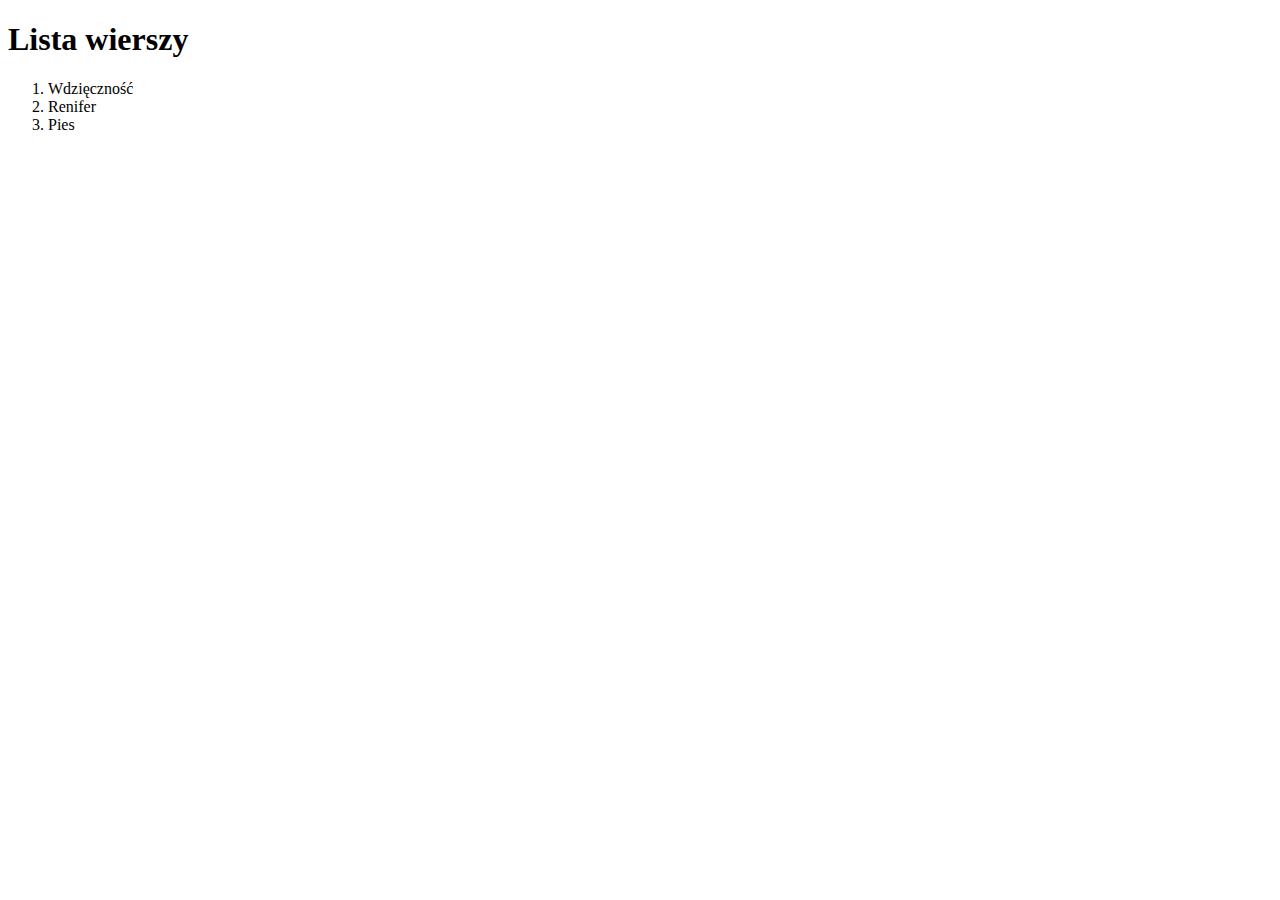
<file: poems.html>
<!DOCTYPE html>
<html lang="pl"><head><meta charset="UTF-8"><title>Wiersze</title><link rel="stylesheet" href="style.css"></head>
<body><h1>Lista wierszy</h1><ol>
<li>Wdzięczność</li>
<li>Renifer</li>
<li>Pies</li>
</ol></body></html>
</file>
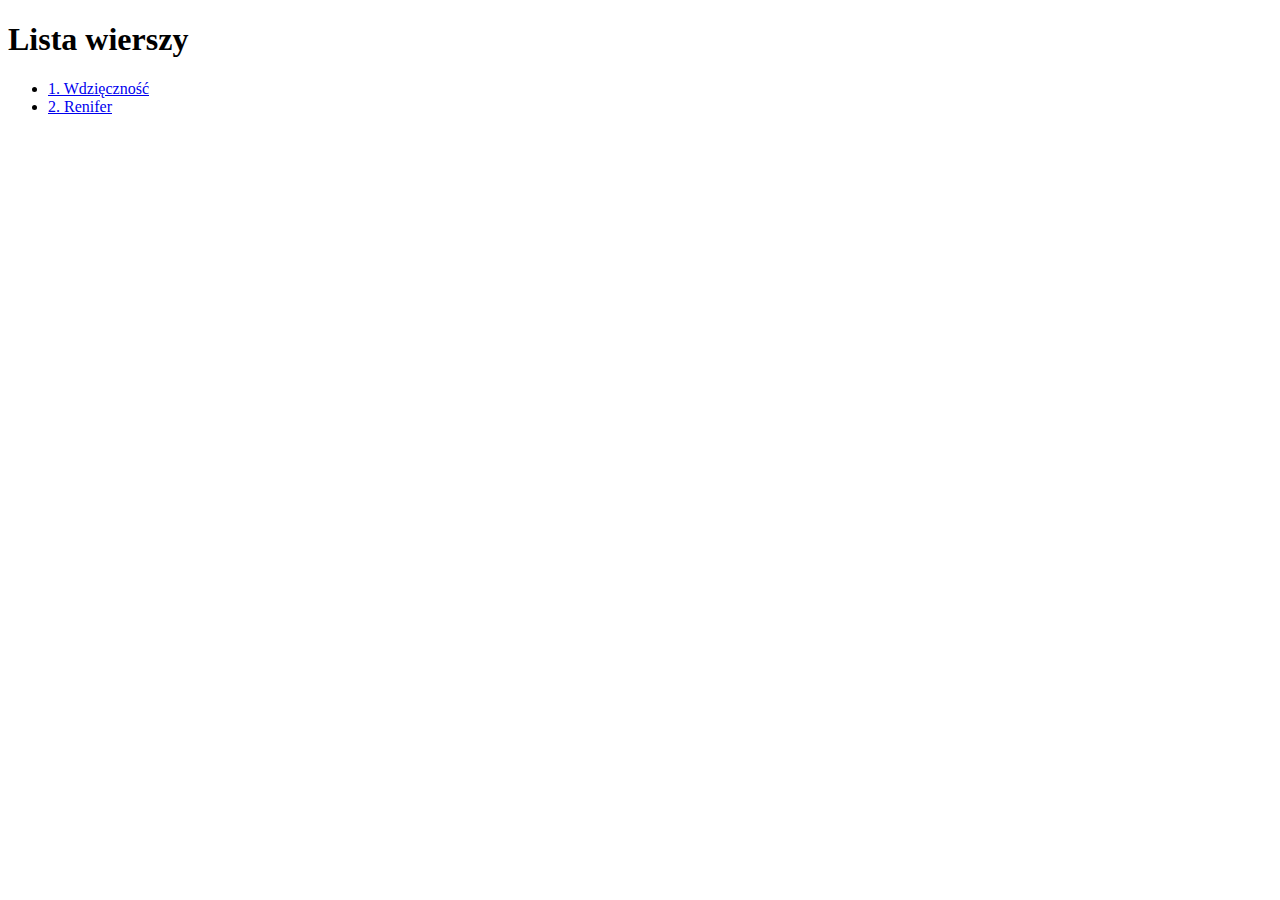
<file: wiersze.html>
<!DOCTYPE html>
<html lang="pl">
<head>
<meta charset="UTF-8">
<title>Wiersze — Sercem Pisane</title>
<link rel="stylesheet" href="style.css">
</head>
<body>
<h1>Lista wierszy</h1>
<ul>
  <li><a href="#">1. Wdzięczność</a></li>
  <li><a href="#">2. Renifer</a></li>
</ul>
</body>
</html>
</file>
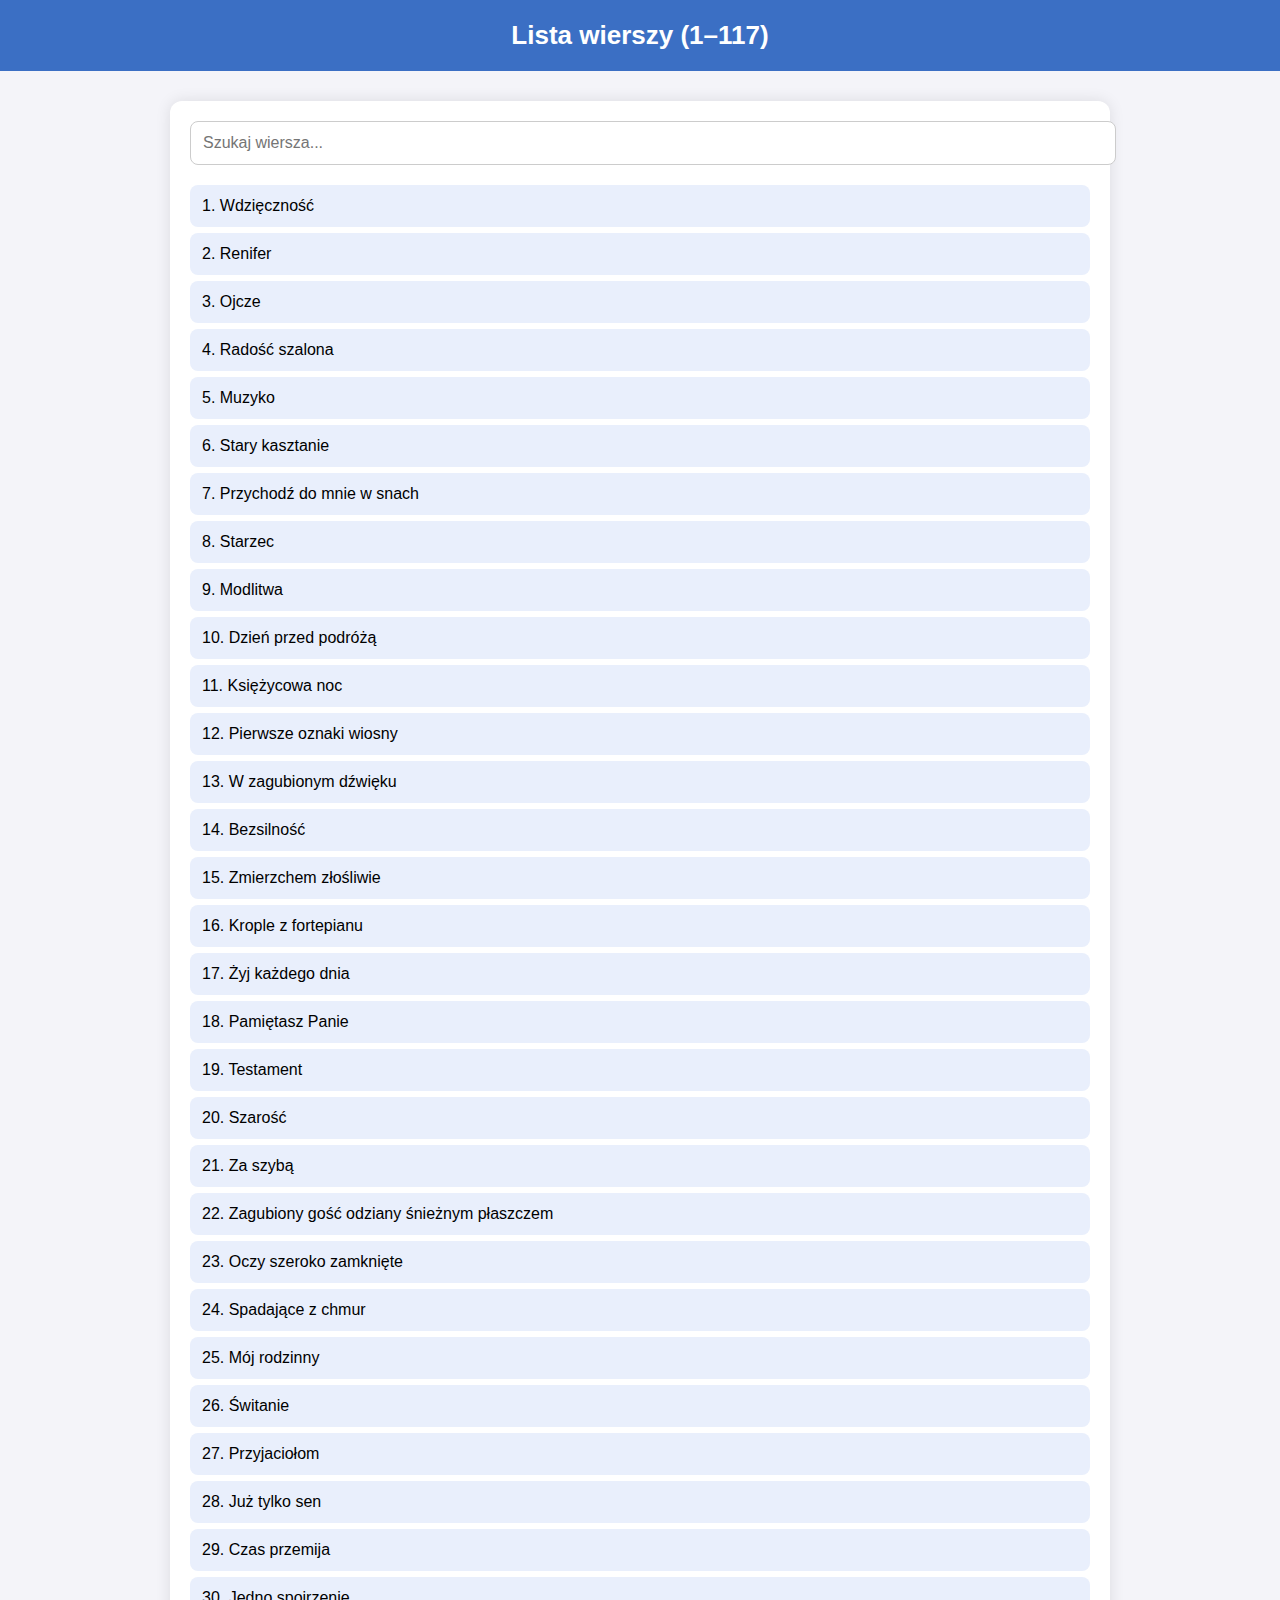
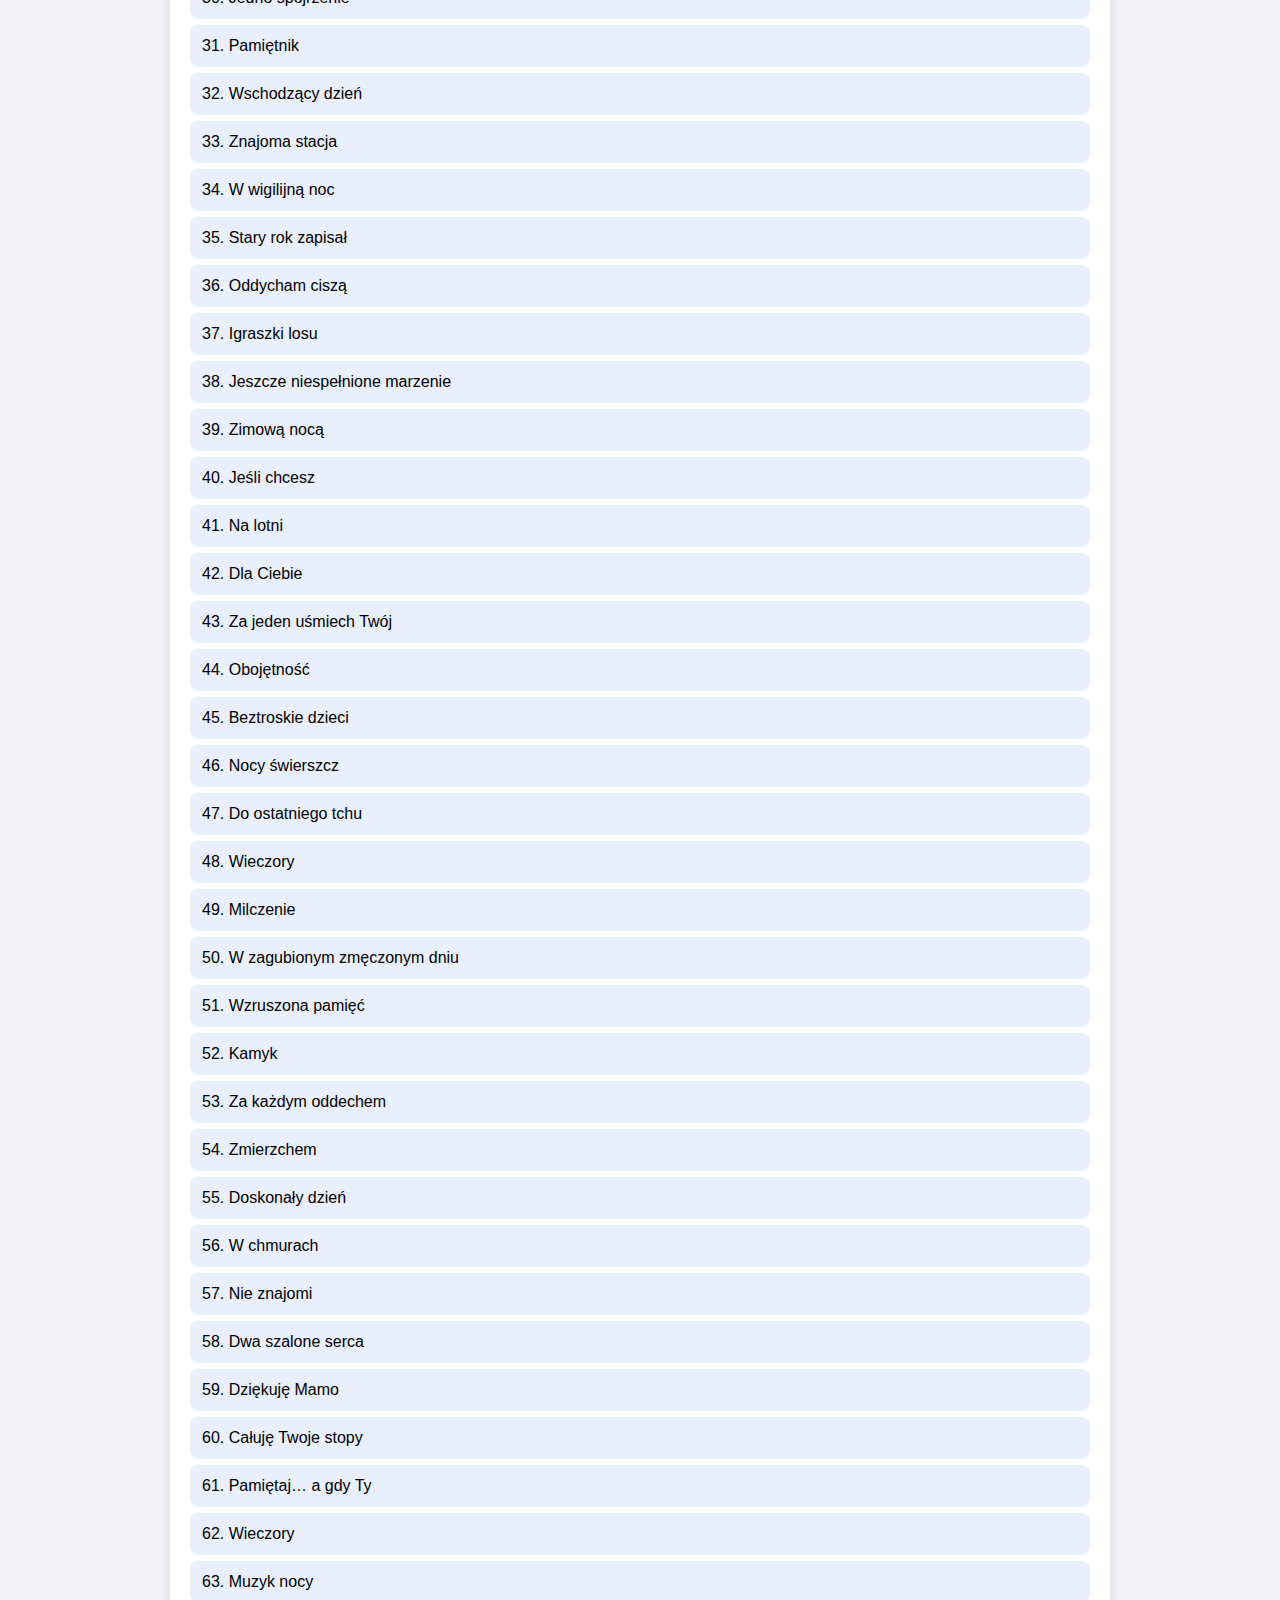
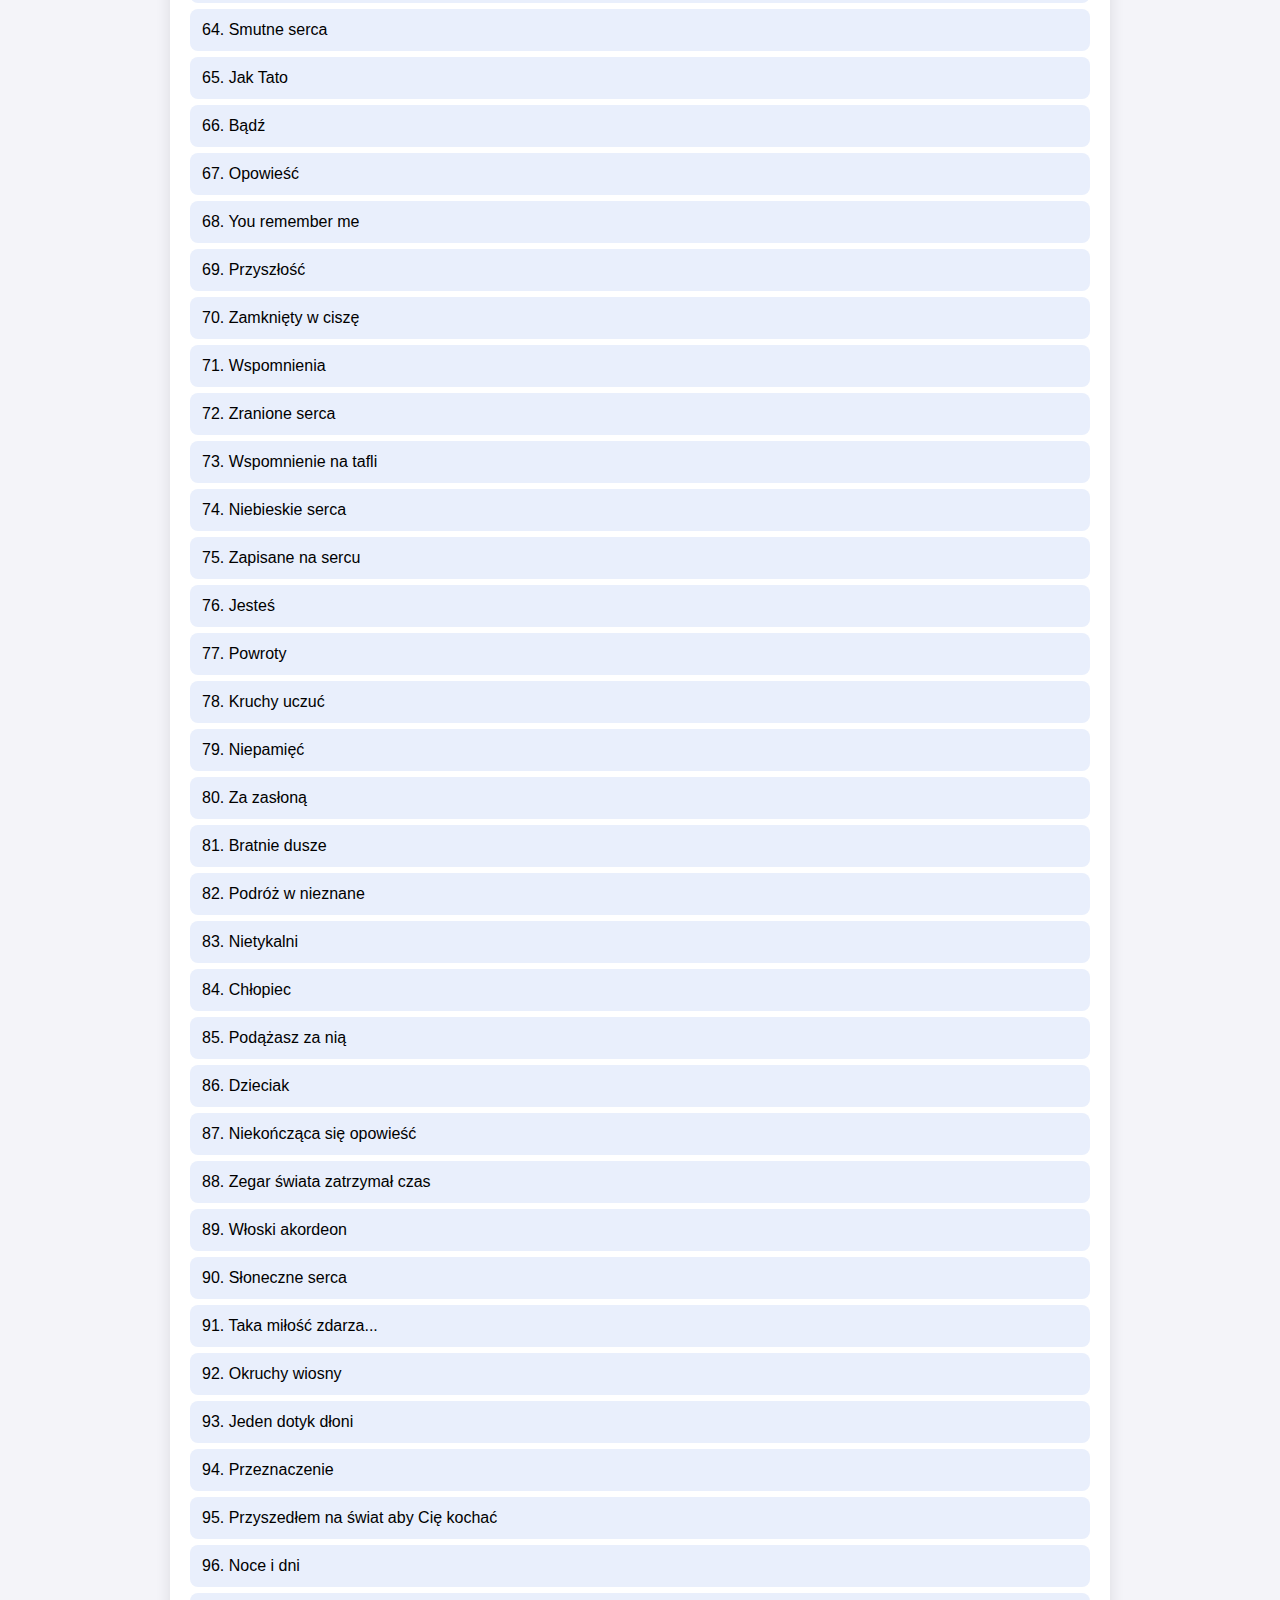
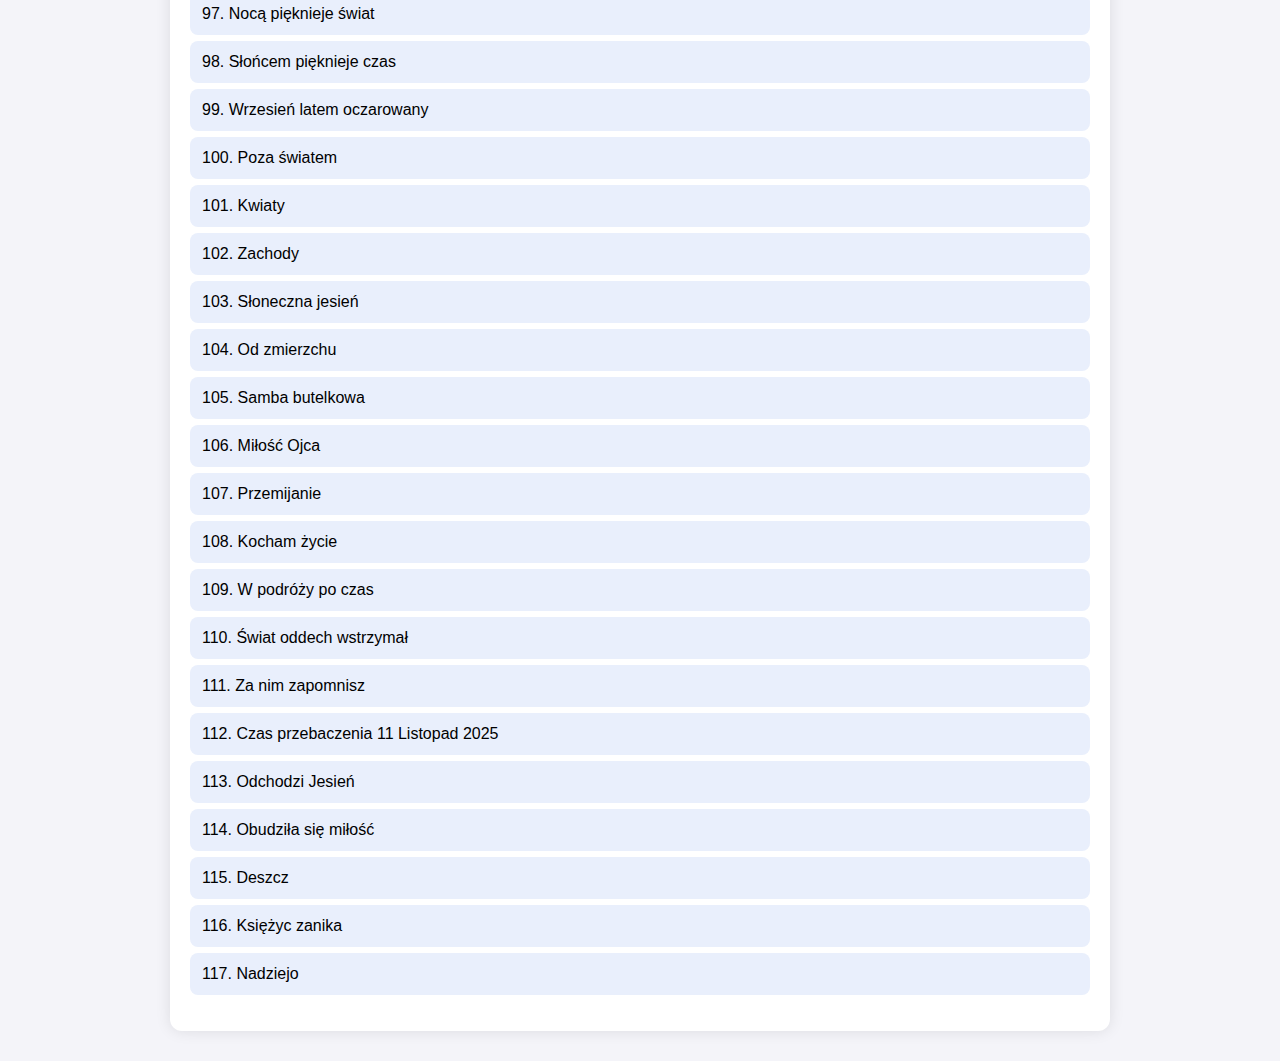
<file: wiersze_html.html>
<!DOCTYPE html>
<html lang="pl">
<head>
    <meta charset="UTF-8" />
    <meta name="viewport" content="width=device-width, initial-scale=1.0" />
    <title>Wiersze – Sercem Pisane</title>
    <style>
        body {
            font-family: Arial, sans-serif;
            background: #f4f4f9;
            margin: 0;
            padding: 0;
        }
        header {
            background: #3b6fc4;
            color: white;
            padding: 20px;
            text-align: center;
            font-size: 26px;
            font-weight: bold;
        }
        .container {
            max-width: 900px;
            margin: 30px auto;
            background: white;
            padding: 20px;
            border-radius: 12px;
            box-shadow: 0 0 15px rgba(0,0,0,0.1);
        }
        .search-box {
            margin-bottom: 20px;
        }
        .search-box input {
            width: 100%;
            padding: 12px;
            font-size: 16px;
            border-radius: 8px;
            border: 1px solid #ccc;
        }
        ul#lista {
            list-style: none;
            padding: 0;
        }
        ul#lista li {
            background: #e9effc;
            margin: 6px 0;
            padding: 12px;
            border-radius: 8px;
            cursor: pointer;
            transition: 0.2s;
        }
        ul#lista li:hover {
            background: #d0defc;
        }
    </style>
</head>
<body>

<header>Lista wierszy (1–117)</header>

<div class="container">
    <div class="search-box">
        <input type="text" id="search" placeholder="Szukaj wiersza..." />
    </div>

    <ul id="lista"></ul>
</div>

<script>
// Ładowanie JSON
fetch("wiersze.json")
  .then(res => res.json())
  .then(data => {
      window.wiersze = data; // zapisz globalnie
      wyswietlListe(data);
  });

// Funkcja wyświetlająca listę
function wyswietlListe(lista) {
    const el = document.getElementById("lista");
    el.innerHTML = "";

    lista.forEach(w => {
        const li = document.createElement("li");
        li.textContent = `${w.id}. ${w.title}`;
        el.appendChild(li);
    });
}

// Wyszukiwarka
const search = document.getElementById("search");
search.addEventListener("input", e => {
    const fraza = e.target.value.toLowerCase();
    const filtr = window.wiersze.filter(w =>
        w.title.toLowerCase().includes(fraza)
    );
    wyswietlListe(filtr);
});
</script>

</body>
</html>
</file>
<file: style.css>

</file>
